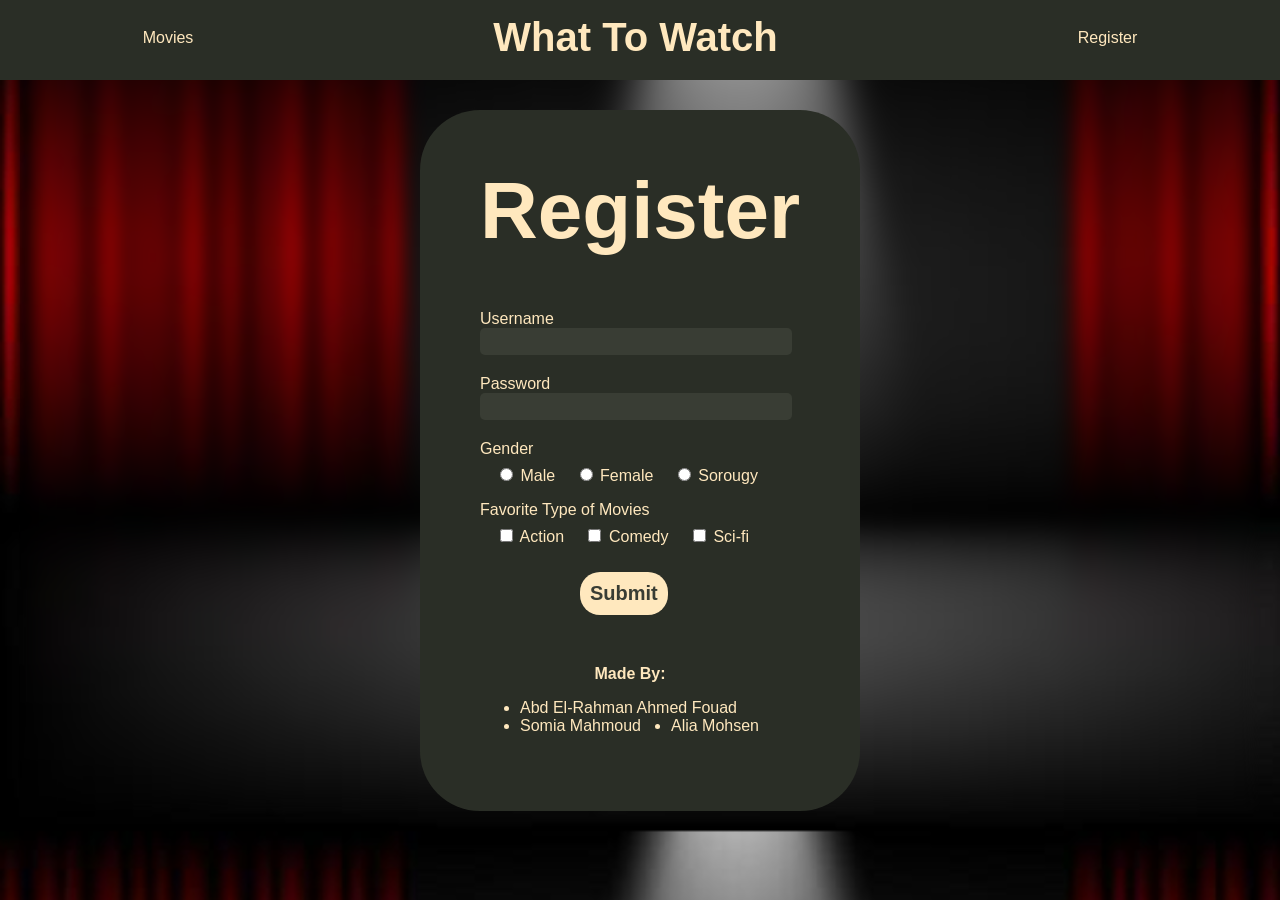
<file: index.html>
<!DOCTYPE html>
<html>
    <head><link rel="stylesheet" href="CS Project Style.css">
        <title>What To Watch</title>
    </head>
        <div class="header">
            <a href="CS Project Theme.html" class="movies">Movies</a>
            <a href="CS Project Theme.html" class="title">What To Watch</a>
            <a href="index.html"  class="register">Register</a>
        </div>
        <form>
            <h1>Register</h1>
            <label>Username</label><br>
            <input class="textbox" type="text"><br>
            <label>Password</label><br>
            <input class="textbox" type="password"><br>
            <label>Gender</label><br>
            <input class="circle" type="radio" name="gender" value="Male">
            <label for="male">Male </label>
            <input class="circle" type="radio" name="gender" value="Female">
            <label for="female">Female</label>
            <input class="circle" type="radio" name="gender" value="Sorougy">
            <label for="Sorougy">Sorougy</label><br>
            <label>Favorite Type of Movies</label><br>
            <input class="square" type="checkbox" name="type1" value="Action">
            <label>Action</label>
            <input class="square" type="checkbox" name="type2" value="Comedy">
            <label>Comedy</label>
            <input class="square" type="checkbox" name="type3" value="Sci-fi">
            <label>Sci-fi</label><br>
            <a href="CS Project Theme.html"> <input class="button" type="button" value="Submit"></a>
            <p class="made" >Made By:</p>
            <ul>
                <li>Abd El-Rahman Ahmed Fouad</li>
                <div class="names">
                    <li>Somia Mahmoud</li>
                    <li>Alia Mohsen</li>
                </div>
            </ul>
        </form>
    </body>
</html>

<!--
<p>...</p> -- create a paragraph 
<br /> -- adds a line break
<hr /> -- separates sections with a horizontal rule
<h1>..</h1> -- displays a heading h1-h6
<ol>..</ol> -- creates an ordered list
<ul>...</ul> -- creates an unordered list
<img src="" alt="" /> -- inserts an image into the document
<a href:"">..</a> -- inserts a link into the document

-->
</file>
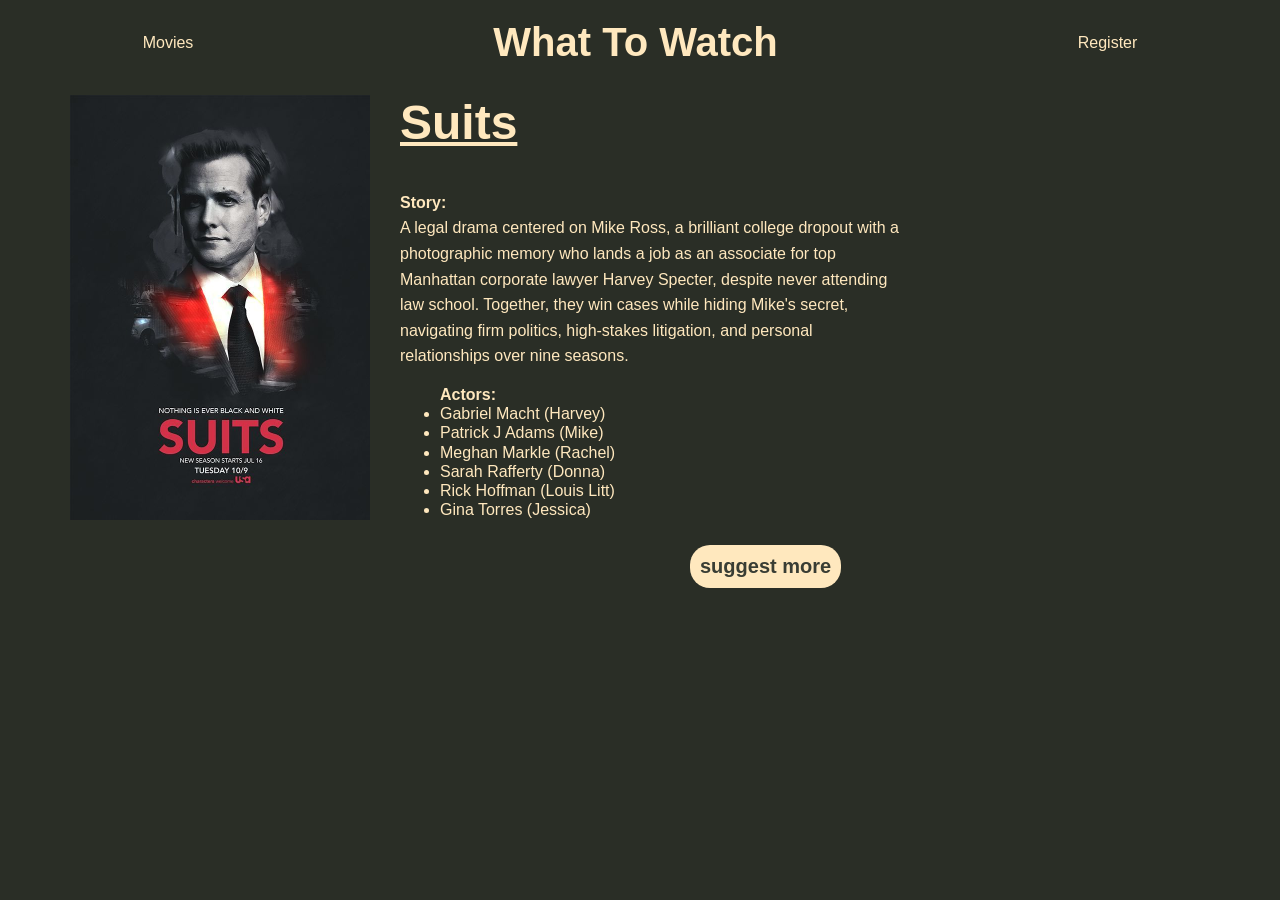
<file: CS Project Theme.html>
<!DOCTYPE html>
<html>
    <head>
        <link rel="stylesheet" href="CS Project Style - page 2.css">
        <title>What To Watch</title>
    </head>
    <body> 
        <div class="header">
            <a href="CS Project Theme.html" class="movies">Movies</a>
            <a href="CS Project Theme.html" class="title">What To Watch</a>
            <a href="index.html"  class="register">Register</a>
        </div>
        <div class="suits-movie">
        <div class="movie-container">
            <a class="suitspic-link" href="CS Project Theme - Copy.html">
                <img class="suitspic" src="Suits Poster.jpg" width="300px" title="suits">
            </a>

            <div class="movie-info">
                <h2 class="movie-name"><u>Suits</u></h2> <p class="suitsstory">
                    <b>Story:</b><br>
                    A legal drama centered on Mike Ross, a brilliant college dropout with a photographic memory who lands a job as an associate for top Manhattan corporate lawyer Harvey Specter, despite never attending law school. Together, they win cases while hiding Mike's secret, navigating firm politics, high-stakes litigation, and personal relationships over nine seasons.
                <br>
                    <ul class="alist">
                        <b>Actors:</b>
                        <li>Gabriel Macht (Harvey)</li>
                        <li>Patrick J Adams (Mike)</li>
                        <li>Meghan Markle (Rachel)</li>
                        <li>Sarah Rafferty (Donna)</li>
                        <li>Rick Hoffman (Louis Litt)</li>
                        <li>Gina Torres (Jessica)</li>
                    </ul>
                </p>
                </div>
            </div>
        </div>
        <form>
            <a href="trial.html"> <input class="button2" type="button" value="suggest more"></a>
        </form>
    </body>
</html>



<!--
<p>...</p> -- create a paragraph 
<br /> -- adds a line break
<hr /> -- separates sections with a horizontal rule
<h1>..</h1> -- displays a heading h1-h6
<ol>..</ol> -- creates an ordered list
<ul>...</ul> -- creates an unordered list
<img src="" alt="" /> -- inserts an image into the document
<a href:"">..</a> -- inserts a link into the document

-->
</file>
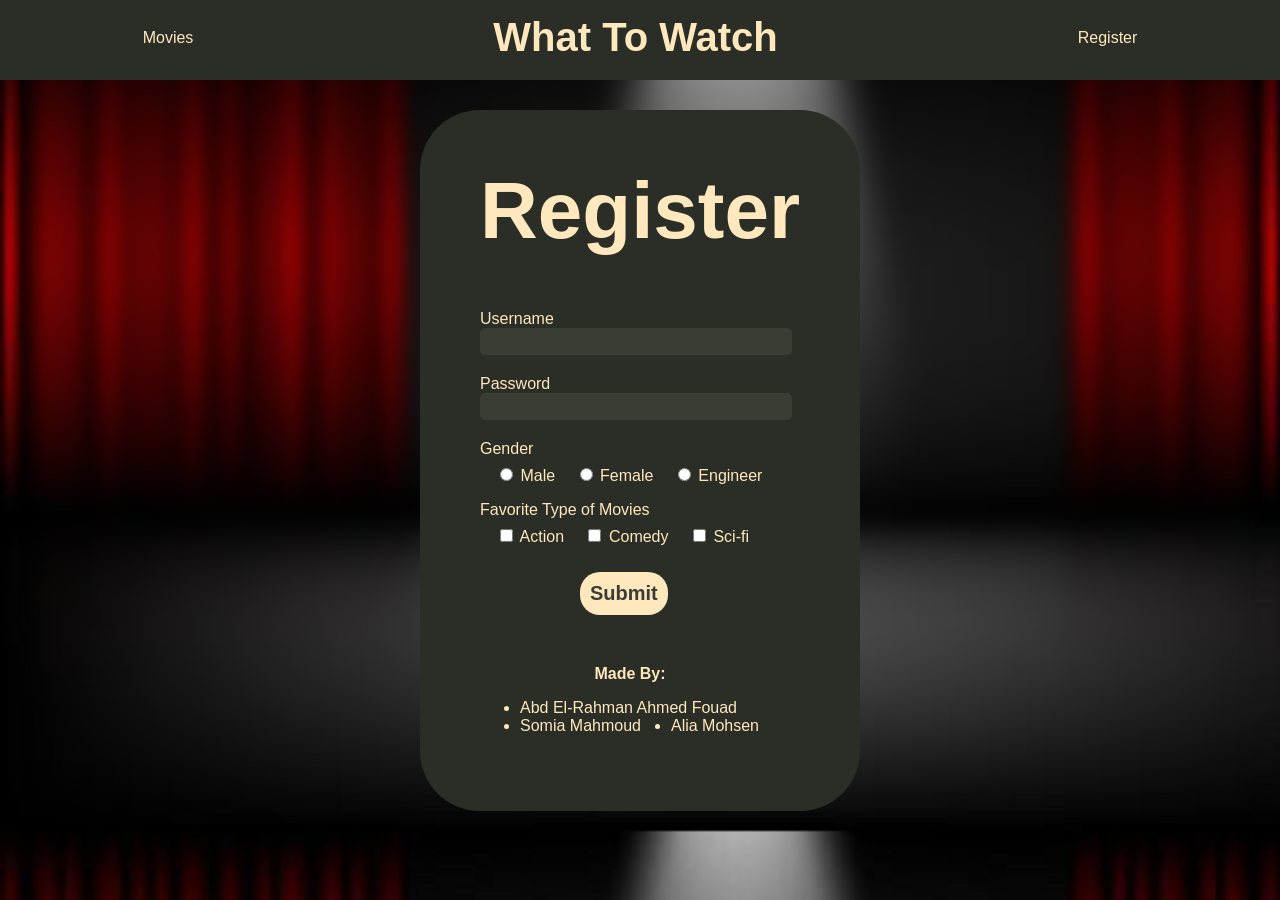
<file: CS Project.html>
<!DOCTYPE html>
<html>
    <head><link rel="stylesheet" href="CS Project Style.css">
        <title>What To Watch</title>
    </head>
        <div class="header">
            <a href="CS Project Theme.html" class="movies">Movies</a>
            <a href="CS Project Theme.html" class="title">What To Watch</a>
            <a href="CS Project.html"  class="register">Register</a>
        </div>
        <form>
            <h1>Register</h1>
            <label>Username</label><br>
            <input class="textbox" type="text"><br>
            <label>Password</label><br>
            <input class="textbox" type="password"><br>
            <label>Gender</label><br>
            <input class="circle" type="radio" name="gender" value="Male">
            <label for="male">Male</label>
            <input class="circle" type="radio" name="gender" value="Female">
            <label for="female">Female</label>
            <input class="circle" type="radio" name="gender" value="Engineer">
            <label for="Engineer">Engineer</label><br>
            <label>Favorite Type of Movies</label><br>
            <input class="square" type="checkbox" name="type1" value="Action">
            <label>Action</label>
            <input class="square" type="checkbox" name="type2" value="Comedy">
            <label>Comedy</label>
            <input class="square" type="checkbox" name="type3" value="Sci-fi">
            <label>Sci-fi</label><br>
            <a href="CS Project Theme.html"> <input class="button" type="button" value="Submit"></a>
            <p class="made" >Made By:</p>
            <ul>
                <li>Abd El-Rahman Ahmed Fouad</li>
                <div class="names">
                    <li>Somia Mahmoud</li>
                    <li>Alia Mohsen</li>
                </div>
            </ul>
        </form>
    </body>
</html>

<!--
<p>...</p> -- create a paragraph 
<br /> -- adds a line break
<hr /> -- separates sections with a horizontal rule
<h1>..</h1> -- displays a heading h1-h6
<ol>..</ol> -- creates an ordered list
<ul>...</ul> -- creates an unordered list
<img src="" alt="" /> -- inserts an image into the document
<a href:"">..</a> -- inserts a link into the document

-->
</file>
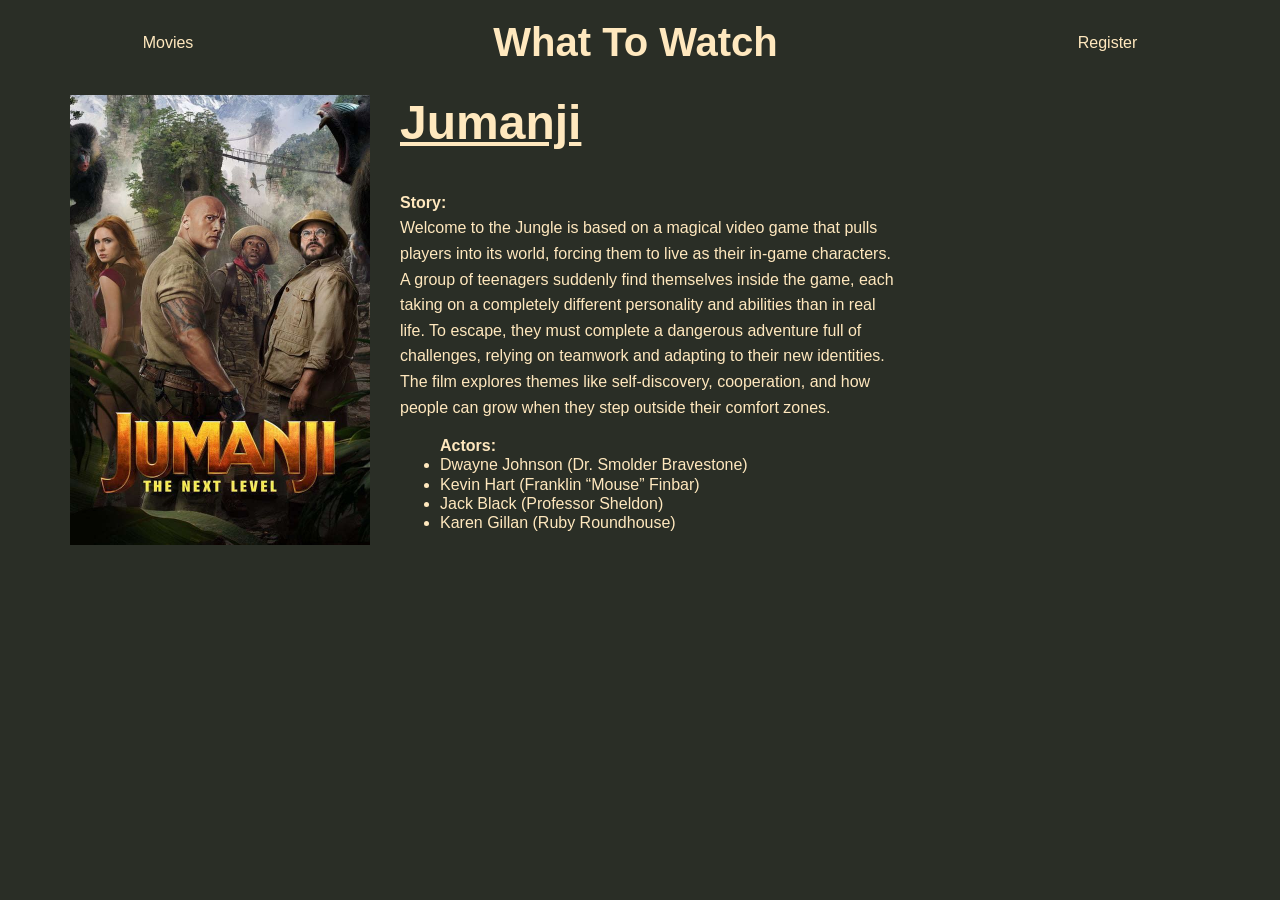
<file: jumanji.html>
<!DOCTYPE html>
<html>
    <head>
        <link rel="stylesheet" href="jumanji.css">
        <title>What To Watch</title>
    </head>
    <body> 
        <div class="header">
            <a href="CS Project Theme.html" class="movies">Movies</a>
            <a href="CS Project Theme.html" class="title">What To Watch</a>
            <a href="index.html"  class="register">Register</a>
        </div>
        <div class="jumanji-movie">
        <div class="movie-container3">
            

        <a href="jumanjitrailer.html">
        <img src="jumanjiposter.jpeg" width="300px" title="jumanji">
        </a>
        <div class="movie-info3">
                <h2 class="movie-name3"><u>Jumanji</u></h2> <p class="jumanjistory">
                    <b>Story:</b><br>
                    Welcome to the Jungle is based on a magical video game that pulls players into its world, forcing them to live as their in-game characters. A group of teenagers suddenly find themselves inside the game, each taking on a completely different personality and abilities than in real life. To escape, they must complete a dangerous adventure full of challenges, relying on teamwork and adapting to their new identities. The film explores themes like self-discovery, cooperation, and how people can grow when they step outside their comfort zones.
                <br>
                <ul class="alist">
                        <b>Actors:</b>
                        <li>Dwayne Johnson (Dr. Smolder Bravestone)</li>
                        <li>Kevin Hart (Franklin “Mouse” Finbar)</li>
                        <li>Jack Black (Professor Sheldon)</li>
                        <li>Karen Gillan (Ruby Roundhouse)</li>
                        
                    </ul>
                    </p>
        </div>
        </div>
        
         
        
    </body>
    </html>
</file>
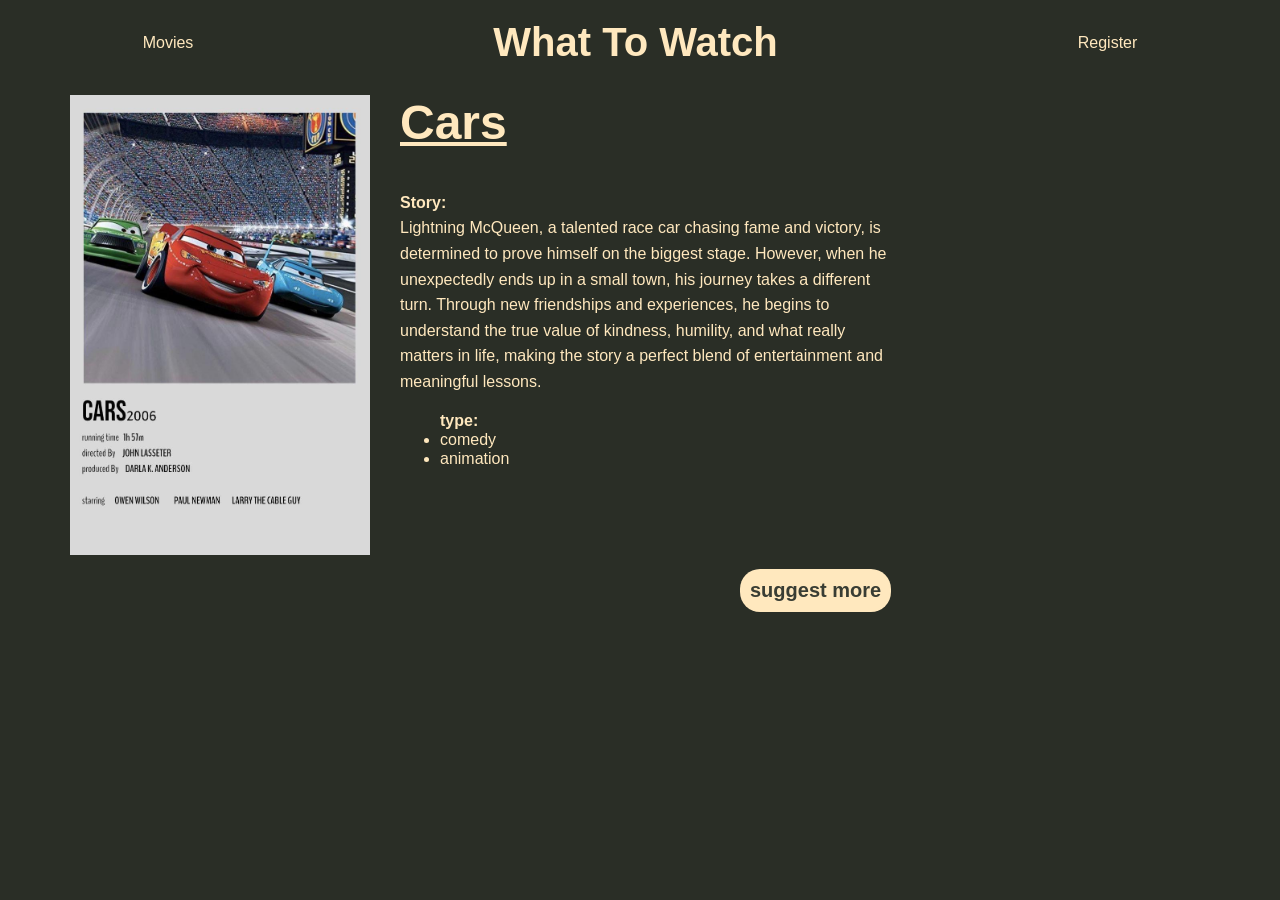
<file: trial.html>
<!DOCTYPE html>
<html>
    <head>
        <link rel="stylesheet" href="csstrial.css">
        <title>What To Watch </title>
    </head>
    <body> 
        <div class="header2">
            <a href="CS Project Theme.html" class="movies">Movies</a>
            <a href="CS Project Theme.html" class="title">What To Watch</a>
            <a href="index.html"  class="register">Register</a>
        </div>
        <div class="cars-movie">
        <div class="movie-container2">
            

        <a href="trialpage2.html">
        <img src="carsposter.jpeg" width="300px" title="cars">
        </a>
        <div class="movie-info2">
                <h2 class="movie-name2"><u>Cars</u></h2> <p class="carsstory">
                    <b>Story:</b><br>
                    Lightning McQueen, a talented race car chasing fame and victory, is determined to prove himself on the biggest stage. However, when he unexpectedly ends up in a small town, his journey takes a different turn. Through new friendships and experiences, he begins to understand the true value of kindness, humility, and what really matters in life, making the story a perfect blend of entertainment and meaningful lessons.
                <br>
                <ul class="alist">
                        <b>type:</b>
                        <li>comedy</li>
                        <li>animation</li>
                        
                    </ul>
                    </p>
        </div>
        </div>
        <form>
            <a href="jumanji.html"> <input class="button3" type="button" value="suggest more"></a>
        </form>
        
         
        
    </body>
    </html>
</file>
<file: CS Project Style.css>
/* */
body {
background-image: url('Background.jpg');
backdrop-filter: blur(10px);
font-family: Arial, Helvetica, sans-serif;
color: #ffe8be;
margin: 20px;
background-size: cover;
}

h1{
font-size: 40px;
}

form {
background-color: #2a2e26;
padding: 60px;
padding-right: 80px;
padding-top: 1px;
margin-top: 30px;
border-radius: 60px;

}

.header {
display: flex;
gap: 300px;
align-items: center;
justify-content: center;
background-color: #2a2e26;
padding: 20px;
margin: -25px;
margin-bottom: 0px;
}

.movies {
text-decoration: none;
color: #ffe8be;
}

.title {
text-decoration: none;
color: #ffe8be;
font-size: 40px;
font-weight: bold;
}

.register {
text-decoration: none;
color: #ffe8be;
}

h1 {
text-align: center;
font-size: 80px;
}

form {
width: 300px;
margin-left: auto;
margin-right: auto;
}

.textbox {
background-color: #393d34;
border-color: none;
border-radius: 5px;
border-style: hidden;
width: 300px;
height:25px;
margin-bottom: 20px;
color: #ffe8be;
padding-left: 10px;
outline: none;
}

.button {
font-weight: bold;
color:#393d34;
font-size: 20px;
outline: none;
border-radius: 20px;
border-style: hidden;
background-color: #ffe8be;
margin-left: 100px;
margin-top: 10px;
padding: 10px;
}

.circle, .square {
margin-top: 10px;
margin-bottom: 20px;
margin-left: 20px;
}

.made {
font-weight: bold;
display: flex;
justify-content: center;
margin-top: 50px;
}

.names {
    display: inline-flex;
    gap: 30px;
}
</file>
<file: CS Project Style - page 2.css>
body {
    background-color: #2a2e26;
    font-family: Arial, Helvetica, sans-serif;
    color: #ffe8be;
    margin: 20px;
}

h1 {
    font-size: 40px;
}

.header {
    display: flex;
    gap: 300px; 
    align-items: center;
    justify-content: center;
}

.movies, .register {
    text-decoration: none;
    color: #ffe8be;
}

.title {
    text-decoration: none;
    color: #ffe8be;
    font-size: 40px;
    font-weight: bold;
}


.movie-container {
    display: flex;        
    align-items: flex-start; 
    gap: 30px;            
    margin-top: 30px;
}

.movie-name {
    font-size: 48px;
    margin-top: 0;
    color: #ffe8be;
}

.suitsstory {
    font-size: 16px;
    line-height: 1.6;
    max-width: 500px;
}

.alist {
    line-height: 1.2;
}

.suits-movie {
    margin-left: 50px;
}

.button2 {
    font-weight: bold;
color:#393d34;
font-size: 20px;
outline: none;
border-radius: 20px;
border-style: hidden;
background-color: #ffe8be;
margin-left: 670px;
margin-top: 10px;
padding: 10px;




}
</file>
<file: jumanji.css>
body {
    background-color: #2a2e26;
    font-family: Arial, Helvetica, sans-serif;
    color: #ffe8be;
    margin: 20px;
}

h1 {
    font-size: 40px;
}

.header {
    display: flex;
    gap: 300px; 
    align-items: center;
    justify-content: center;
}

.movies, .register {
    text-decoration: none;
    color: #ffe8be;
}

.title {
    text-decoration: none;
    color: #ffe8be;
    font-size: 40px;
    font-weight: bold;
}


.movie-container3 {
    display: flex;        
    align-items: flex-start; 
    gap: 30px;            
    margin-top: 30px;
}

.movie-name3 {
    font-size: 48px;
    margin-top: 0;
    color: #ffe8be;
}

.jumanjistory {
    font-size: 16px;
    line-height: 1.6;
    max-width: 500px;
}

.alist {
    line-height: 1.2;
}

.jumanji-movie {
    margin-left: 50px;
}
</file>
<file: csstrial.css>
body {
    background-color: #2a2e26;
    font-family: Arial, Helvetica, sans-serif;
    color: #ffe8be;
    margin: 20px;
}

h1 {
    font-size: 40px;
}

.header2 {
    display: flex;
    gap: 300px; 
    align-items: center;
    justify-content: center;
}

.movies, .register {
    text-decoration: none;
    color: #ffe8be;
}

.title {
    text-decoration: none;
    color: #ffe8be;
    font-size: 40px;
    font-weight: bold;
}


.movie-container2 {
    display: flex;        
    align-items: flex-start; 
    gap: 30px;            
    margin-top: 30px;
}

.movie-name2 {
    font-size: 48px;
    margin-top: 0;
    color: #ffe8be;
}

.carsstory {
    font-size: 16px;
    line-height: 1.6;
    max-width: 500px;
}

.alist {
    line-height: 1.2;
}

.cars-movie {
    margin-left: 50px;
}


.button3 {
    font-weight: bold;
color:#393d34;
font-size: 20px;
outline: none;
border-radius: 20px;
border-style: hidden;
background-color: #ffe8be;
margin-left: 670px;
margin-top: 10px;
padding: 10px;
}
</file>
